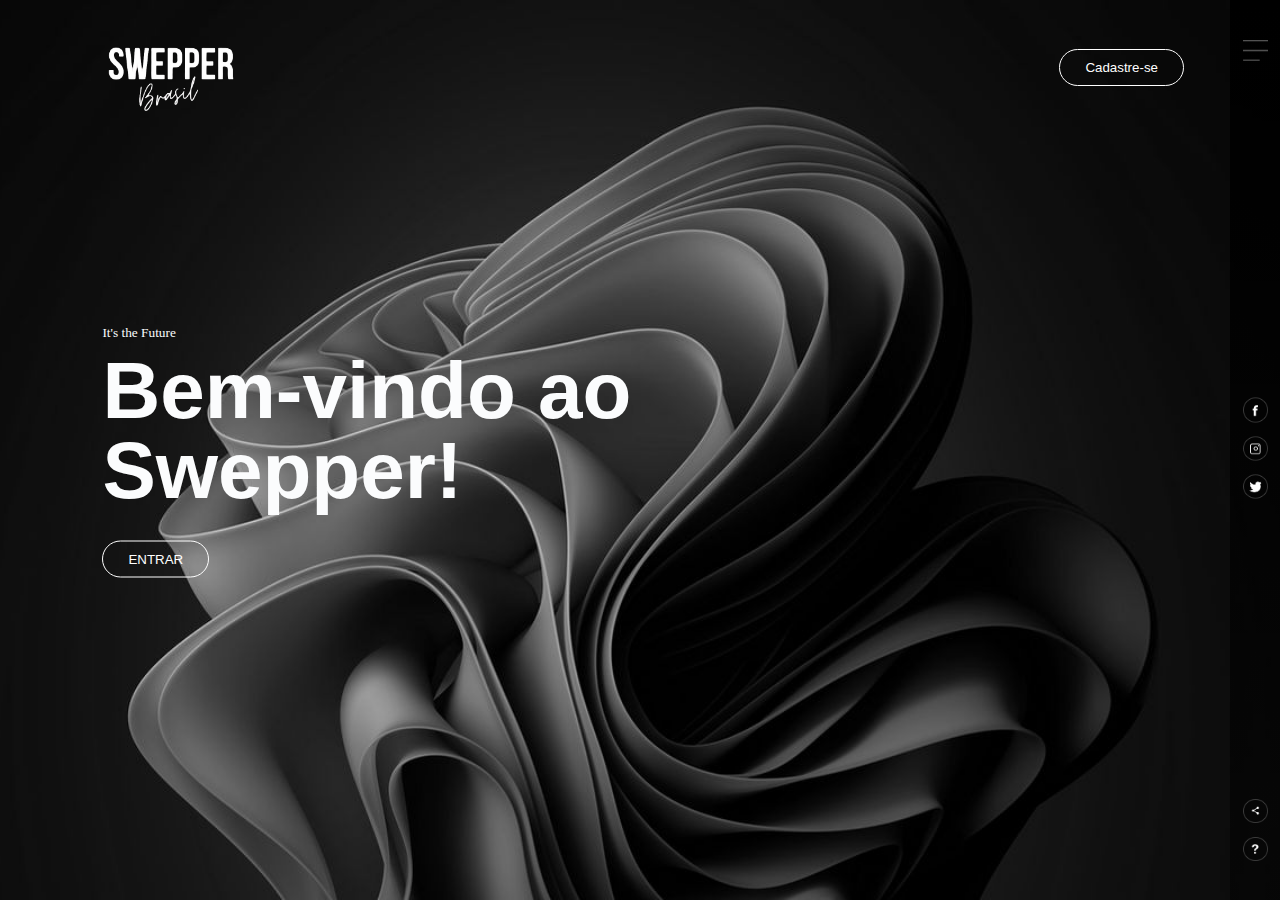
<file: index.html>
<!DOCTYPE html>
<html lang="pt-br">
<head>
    <meta charset="UTF-8">
    <meta http-equiv="X-UA-Compatible" content="IE=edge">
    <meta name="viewport" content="width=device-width, initial-scale=1.0">
    <title>Swepper</title> 
    <link rel="stylesheet" href="style.css">  
    <link rel="shortcut icon" href="favicon.ico" type="image/x-icon">
</head>
<body> 
    <div class="hero"> 
        <div class="navbar"> 
            <img src="picwish.png" alt="logo"> 
            <a href="paginadecadastro.html"><button type="button">Cadastre-se</button> </a>
        </div>
        <div class="content"> 
            <small>It's the Future </small> 
            <h1>  Bem-vindo ao <br> Swepper!</h1> 
            <a href="paginadecadastro.html"><button type="button">ENTRAR</button></a>

        </div> 
        <div class="slide-bar"> 
            <img src="menu.png" class="menu"> 

            <div class="social-links">
                <a href="https://www.facebook.com/"><img src="fb.png" > </a>
                <a href="https://instagram.com/"><img src="ig.png" ></a>
                <a href="https://twitter.com/i/flow/login?input_flow_data=%7B%22requested_variant%22%3A%22eyJsYW5nIjoicHQifQ%3D%3D%22%7D"><img src="tw.png" ></a>
               
            </div> 

            
            <div class="useful-links">
                <img src="share.png" > 
                <img src="info.png" >
                
               
            </div>  
          


        </div>

    </div> 
 
    
</body>
</html>
</file>
<file: style.css>
*{
    margin: 0%;
    padding: 0%;
    box-sizing: border-box;
    
} 

.hero {
    width: 100%; 
    height: 100vh; 
    background-image:url(windows_11_dark_color_default_wallpaper_free_by_theekshananirmal_derygqg-fullview.jpg); 
    background-size:cover; 
    background-position: center; 
    position: relative; 
    overflow: hidden;
}  
.logo {
        width: 100px;
        cursor: pointer ;  
        


} 


.navbar{
    width: 85%; 
    height: 15%; 
    margin: auto; 
    display: flex; 
    align-items: center; 
    justify-content:space-between ;
}  
button{
    color: rgb(255, 255, 255); 
    padding: 10px 25px; 
    background: transparent;
    border: 1px solid #fff; 
    border-radius: 20px;
    outline: none;
    cursor: pointer; 
    
}   
button:hover{
    background-color: #5f5f5f;
}
a{
    color: #fbfcfd; 
    text-decoration: none;    
}
a:hover{
    color: rgb(255, 255, 255); 
    
}
.content{
    color: #fbfcfd; 
    position: absolute;
    top: 50%; 
    left: 8%; 
    transform: translateY(-50%); 
   z-index: 2;
} 
h1{
    font-size: 80px;
    margin: 10px 0 30px;
    line-height: 80px; 
    font-family: 'Franklin Gothic Medium', 'Arial Narrow', Arial, sans-serif;
}
.slide-bar{
    width: 50px;
    height: 100vh;
    background: linear-gradient(#000000 ,#0007 ); 
    position: absolute;
    right: 0; 
    top: 0;
} 
.menu {
    display: block;
    width: 25px;
    margin: 40px auto 0;
    cursor: pointer;
} 
.social-links img, .useful-links img{
    width: 25px; 
    margin: 5px auto; 
    cursor: pointer;

} 
.social-links{
    width: 50px;
    text-align: center; 
    position: absolute; 
    top: 50%; 
    transform: translateY(-50%);
} 
.useful-links{
    width: 50px;
    text-align: center; 
    position: absolute;  
    bottom: 30px;
} 
.navbar img{
    height: 150px;
}
</file>
